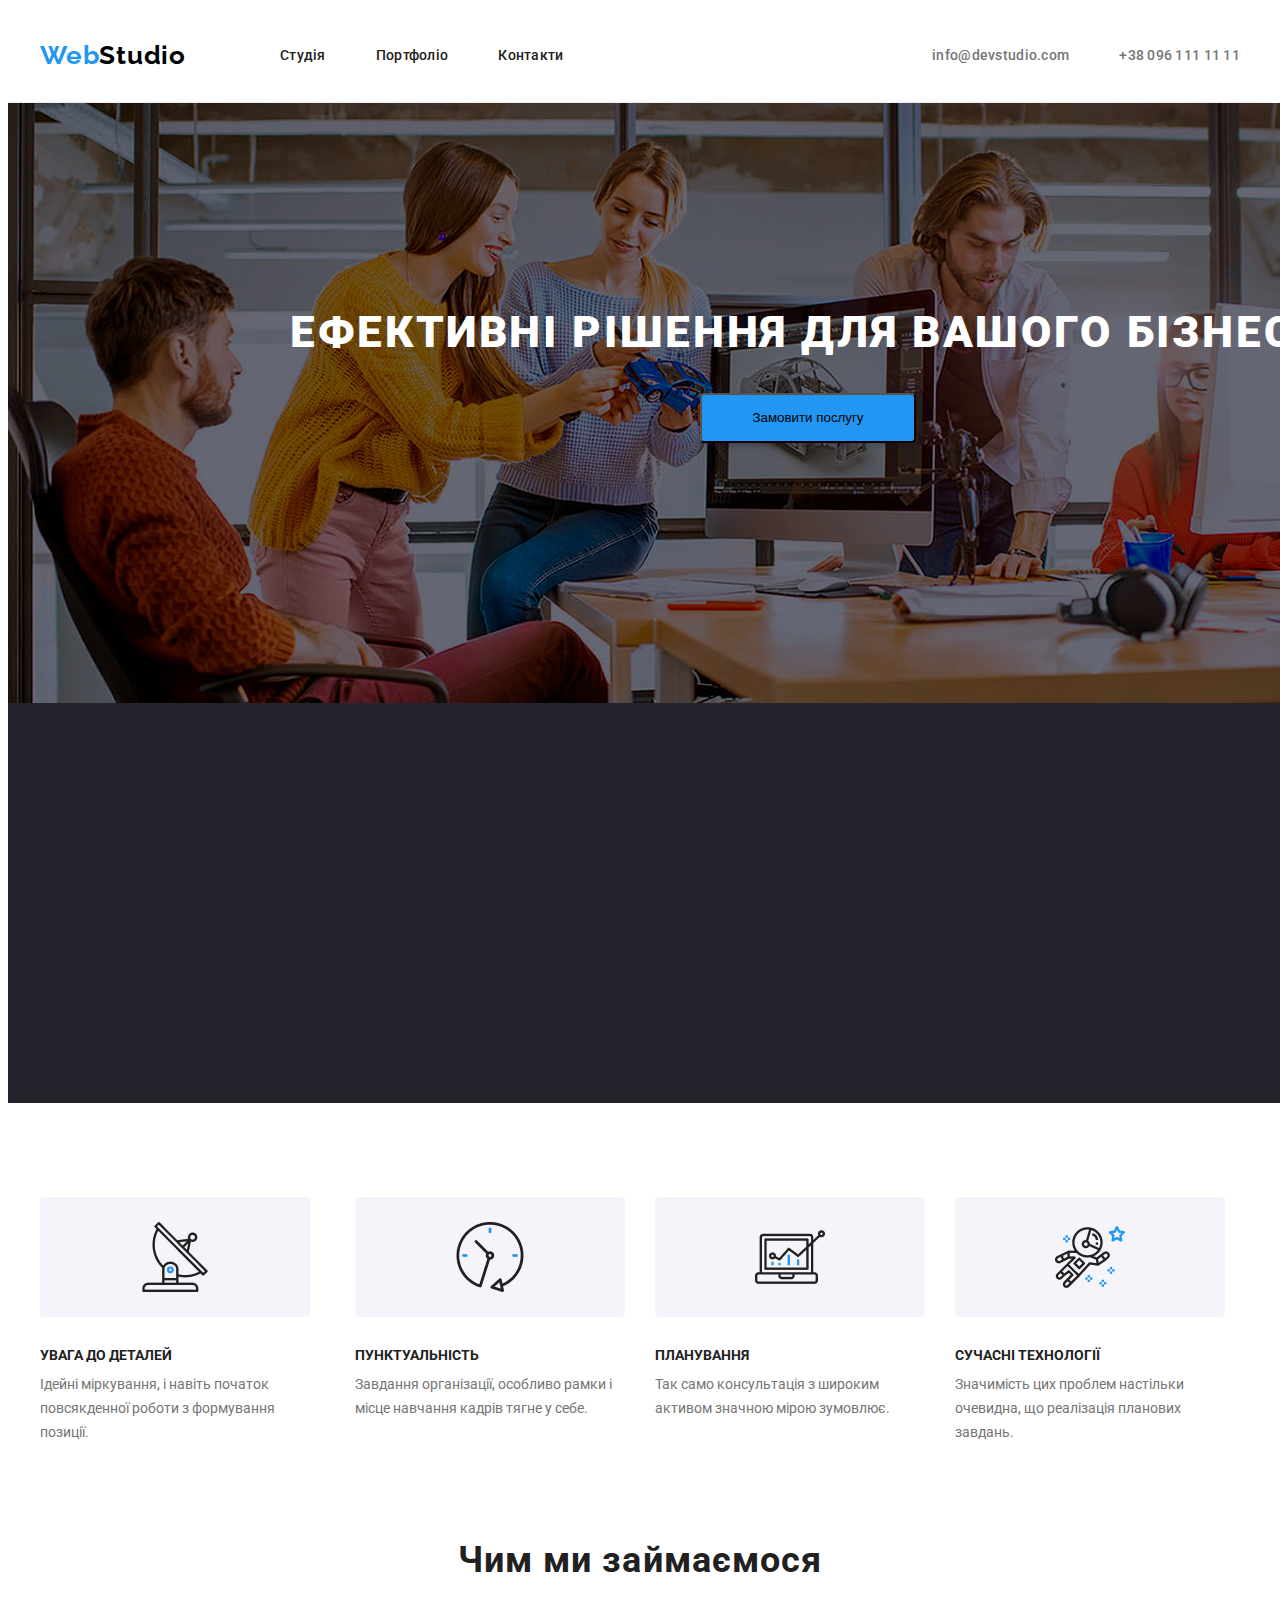
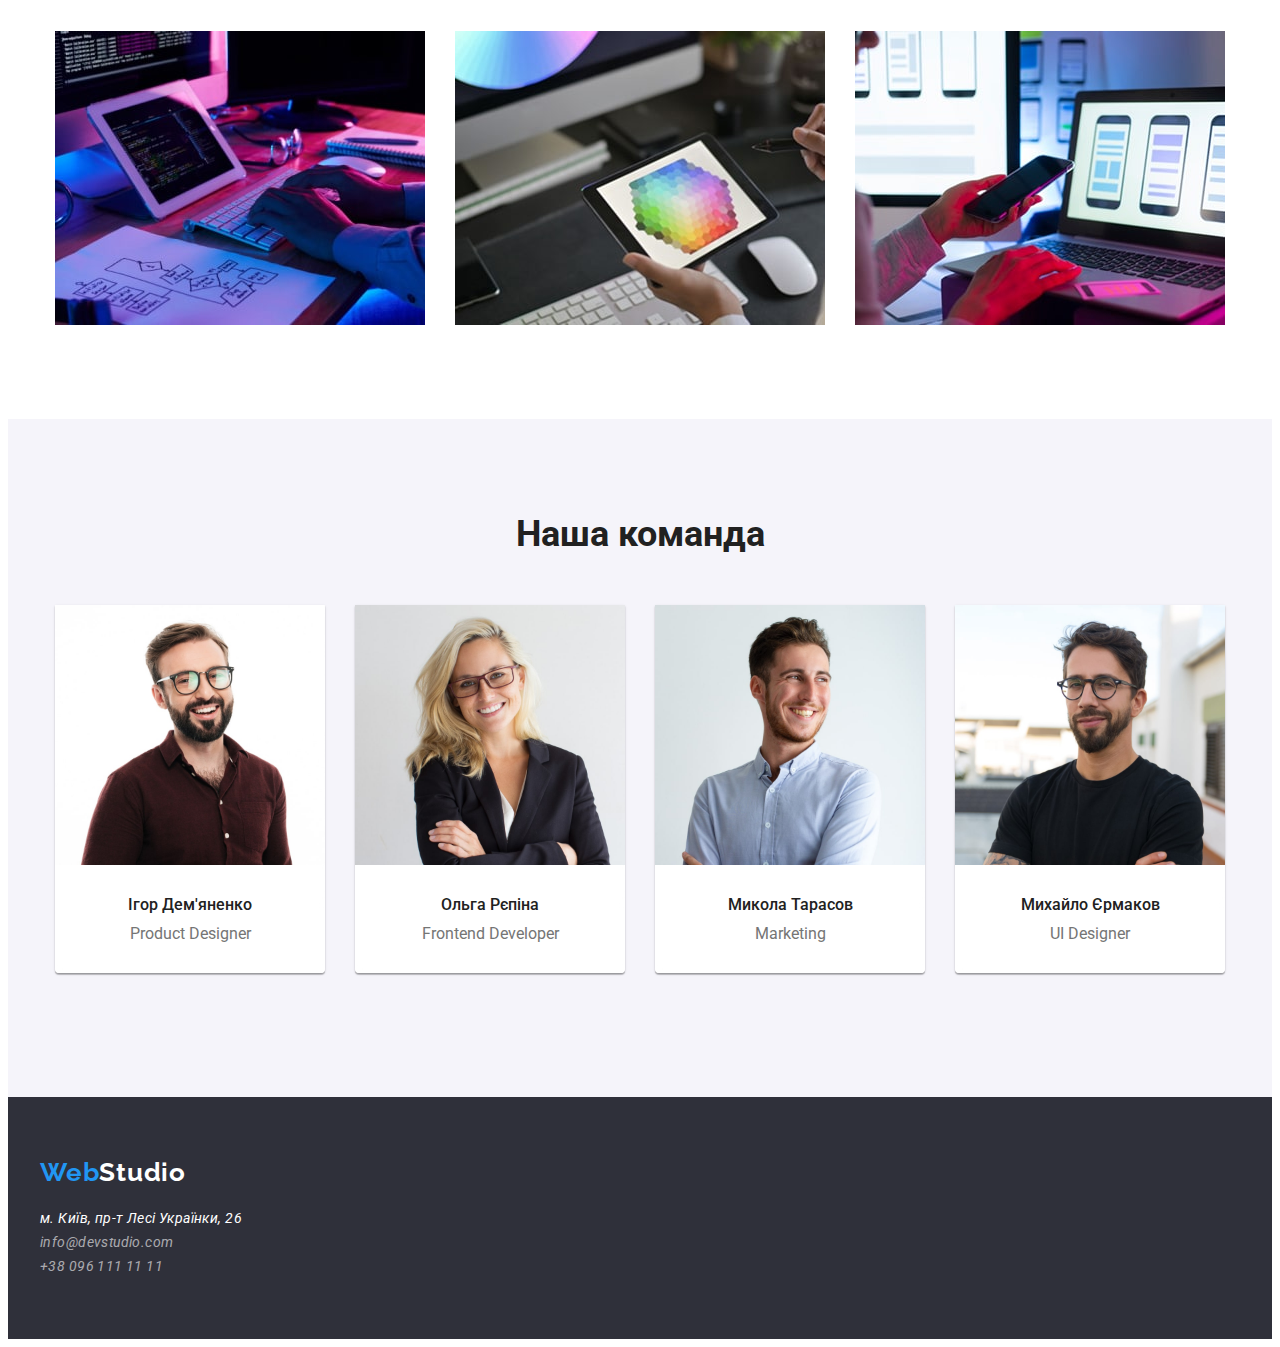
<file: index.html>
<!DOCTYPE html>
<html lang="en">
<head>
    <meta charset="UTF-8">
    <meta name="viewport" content="width=device-width, initial-scale=1.0">
    <title>Document</title>
    <link rel="stylesheet" href="https://cdnjs.cloudflare.com/ajax/libs/modern-normalize/3.0.1/modern-normalize.min.css" integrity="sha512-q6WgHqiHlKyOqslT/lgBgodhd03Wp4BEqKeW6nNtlOY4quzyG3VoQKFrieaCeSnuVseNKRGpGeDU3qPmabCANg==" crossorigin="anonymous" referrerpolicy="no-referrer" />
    <link rel="preconnect" href="https://fonts.googleapis.com">
<link rel="preconnect" href="https://fonts.gstatic.com" crossorigin>
<link href="https://fonts.googleapis.com/css2?family=Raleway:ital,wght@0,700;1,700&family=Roboto:wght@400;500;700;900&display=swap" rel="stylesheet">
    <link rel="stylesheet" href="./css/styles.css">
</head>
<body>
    <header class="header">
        <div class="container header-position">
        <a class="logo" href="/">Web<span class="logo-span">Studio</span></a>
        <nav class="nav">
        <ul class="nav-menu">
            <li class="nav-menu-item">
                <a class="nav-menu-link" href="./index.html">Студія</a>
            </li>
            <li class="nav-menu-item">
                <a class="nav-menu-link" href="./portfolio.html">Портфоліо</a>
            </li>
            <li class="nav-menu-item">
                <a class="nav-menu-link" href="#">Контакти</a>
            </li>
        </ul>
    </nav>
        <ul class="contact-list">
            <li class="contact-item">
                <a class="email" href="mailto:info@devstudio.com">info@devstudio.com</a>
            </li>
            <li class="contact-item">
                <a class="phone-number" href="tel:+38096111111">+38 096 111 11 11</a>
            </li>
        </ul>
        </div>
    </header>
    <main class="main">
        <section class="hero">
             <div class="container hero-position">
            <h1 class="hero-title">Ефективні рішення для вашого бізнесу</h1>
            <button class="hero-button" type="button">Замовити послугу</button>
            </div>
        </section>
        <section class="speciality">
            <div class="container speciality-position">
            <h2 class="speciality-title">Наші особливості</h2>
            <ul class="speciality-list">
                <li class="speciality-item">
                    <h3 class="speciality-item-title">УВАГА ДО ДЕТАЛЕЙ</h3>
                    <p class="speciality-text">Ідейні міркування, і навіть початок повсякденної роботи з формування позиції.</p>
                </li>
                <li class="speciality-item">
                    <h3 class="speciality-item-title">ПУНКТУАЛЬНІСТЬ</h3>
                    <p class="speciality-text">Завдання організації, особливо рамки і місце навчання кадрів тягне у себе.</p>
                </li>
                <li class="speciality-item">
                    <h3 class="speciality-item-title">ПЛАНУВАННЯ</h3>
                    <p class="speciality-text">Так само консультація з широким активом значною мірою зумовлює.</p>
                </li>
                <li class="speciality-item">
                    <h3 class="speciality-item-title">СУЧАСНІ ТЕХНОЛОГІЇ</h3>
                    <p class="speciality-text">Значимість цих проблем настільки очевидна, що реалізація планових завдань.</p>
                </li>
            </ul>
            </div>
        </section>
        <section class="action">
            <div class="container action-position">
        <h2 class="action-title">Чим ми займаємося</h2>
        <ul class="action-list">
            <li class="action-item">
                <img class="action-image" src="./images/boxone.jpg" alt="Картинка людина за комп'ютером" width="370" height="294">
            </li>
            <li class="action-item">
                <img class="action-image" src="./images/boxtwo.jpg" alt="Ще одна картинка людини за комп'ютером" width="370" height="294">
            </li>
            <li class="action-item" >
                <img class="action-image" src="./images/boxthree.jpg" alt="Картинка людини тримаючої телефон" width="370" height="294">
            </li>
        </ul>
        </div>
        </section>
        <section class="team">
            <div class="container team-position">
            <h2 class="team-title">Наша команда</h2>
            <ul class="team-list">
                <li class="team-item">
                    <img class="team-image" src="./images/igord.jpg" alt="Ігор Дем'яненко-Product Designer" width="270" height="260">
                    <h3 class="team-name">Ігор Дем'яненко</h3>
                    <p class="team-position">Product Designer</p>
                </li>
                <li class="team-item">
                    <img class="team-image" src="./images/olgar.jpg" alt="Ольга Рєпіна-Frontend Developer" width="270" height="260">
                    <h3 class="team-name">Ольга Рєпіна</h3>
                    <p class="team-position">Frontend Developer</p>
                </li>
                <li class="team-item">
                    <img class="team-image" src="./images/mycola.jpg" alt="Микола Тарасов-Marketing" width="270" height="260">
                    <h3 class="team-name">Микола Тарасов</h3>
                    <p class="team-position">Marketing</p>
                </li>
                <li class="team-item">
                    <img class="team-image" src="./images/myhaylo.jpg" alt="Михайло Єрмаков-UI Designer" width="270" height="260">
                    <h3 class="team-name">Михайло Єрмаков</h3>
                    <p class="team-position">UI Designer</p>
                </li>
            </ul>
            </div>
        </section>
    </main>
    <footer class="footer">
        <div class="container footer-position">
        <a class="logo" href="/">Web<span class="footer-logo-span">Studio</span></a>
        <address class="address">
            <p class="address-text">м. Київ, пр-т Лесі Українки, 26</p>
            <ul class="address-list">
            <li class="address-item">
                <a class="footer-contact" href="mailto:info@devstudio.com">info@devstudio.com</a>
            </li>
            <li class="address-item">
                <a class="footer-contact" href="tel:+38096111111">+38 096 111 11 11</a>
            </li>
            </ul>
        </address>
    </div>
    </footer>
</body>
</html>
</file>
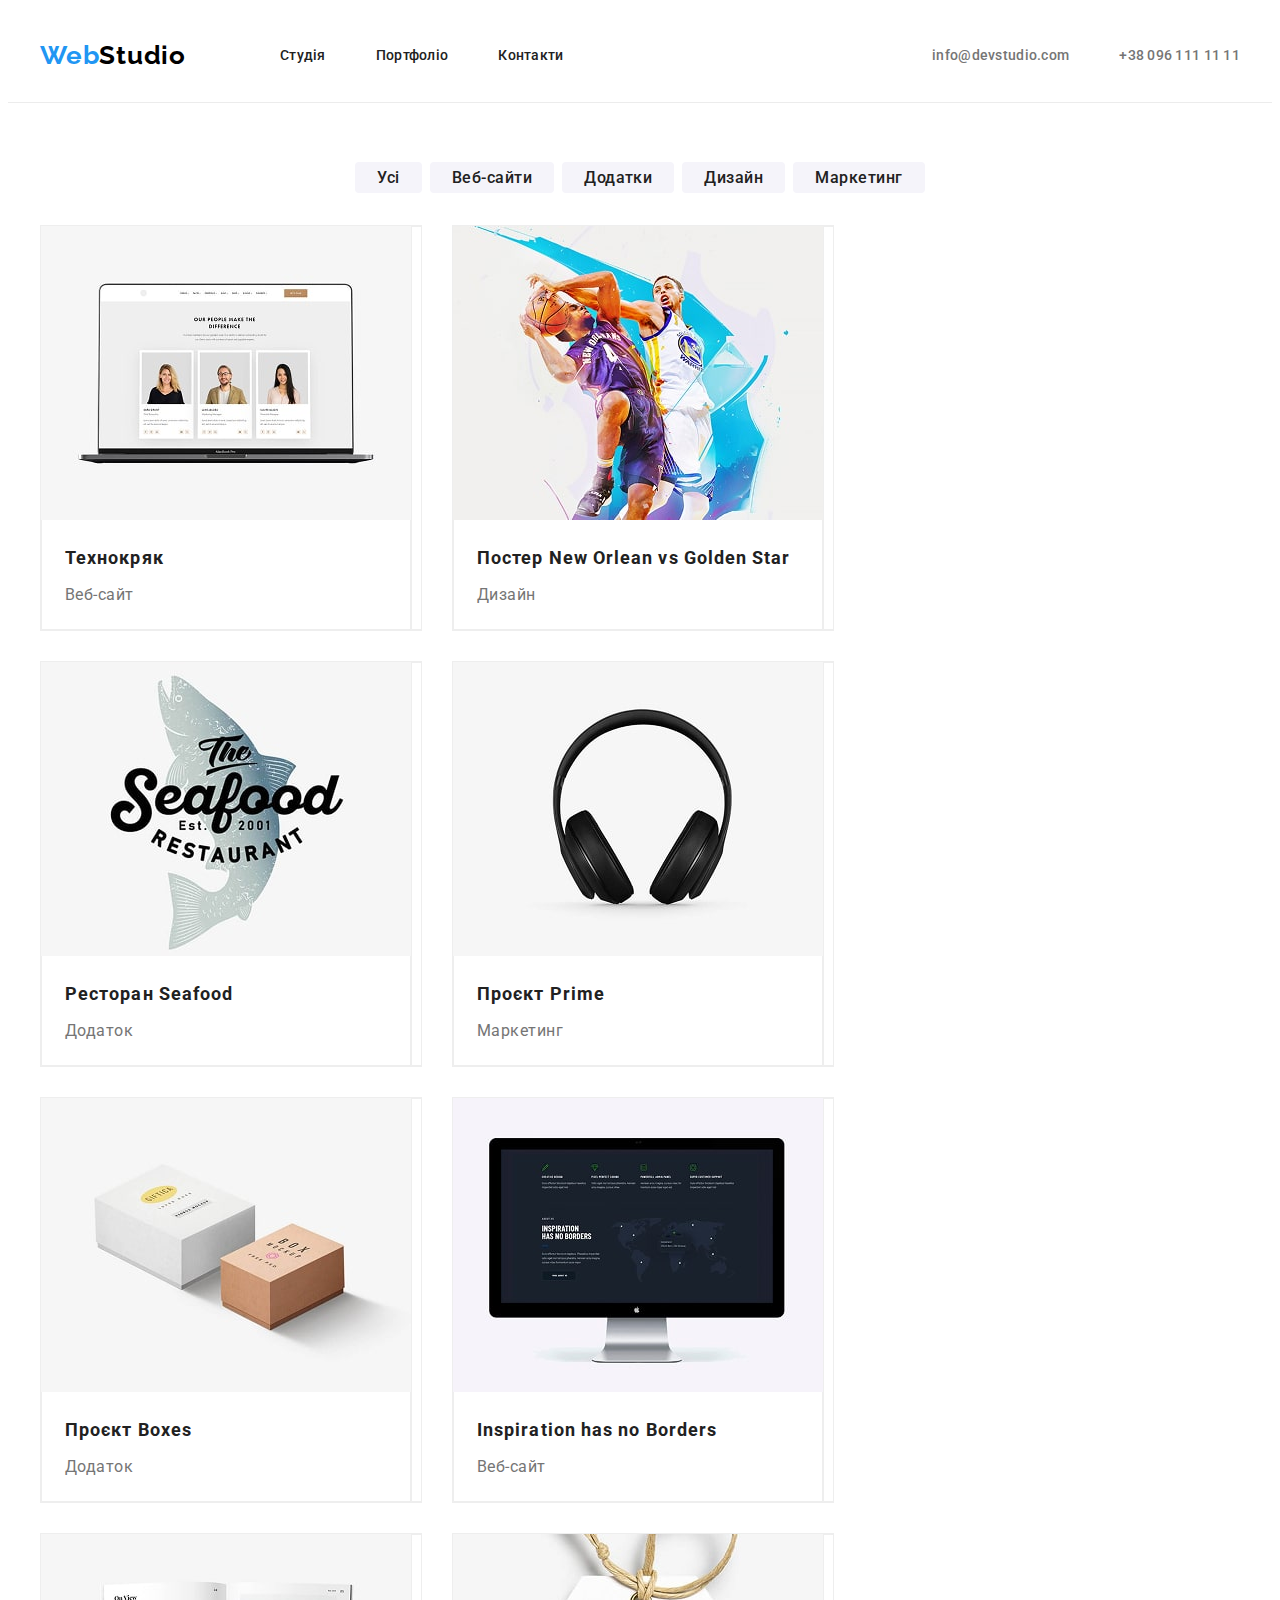
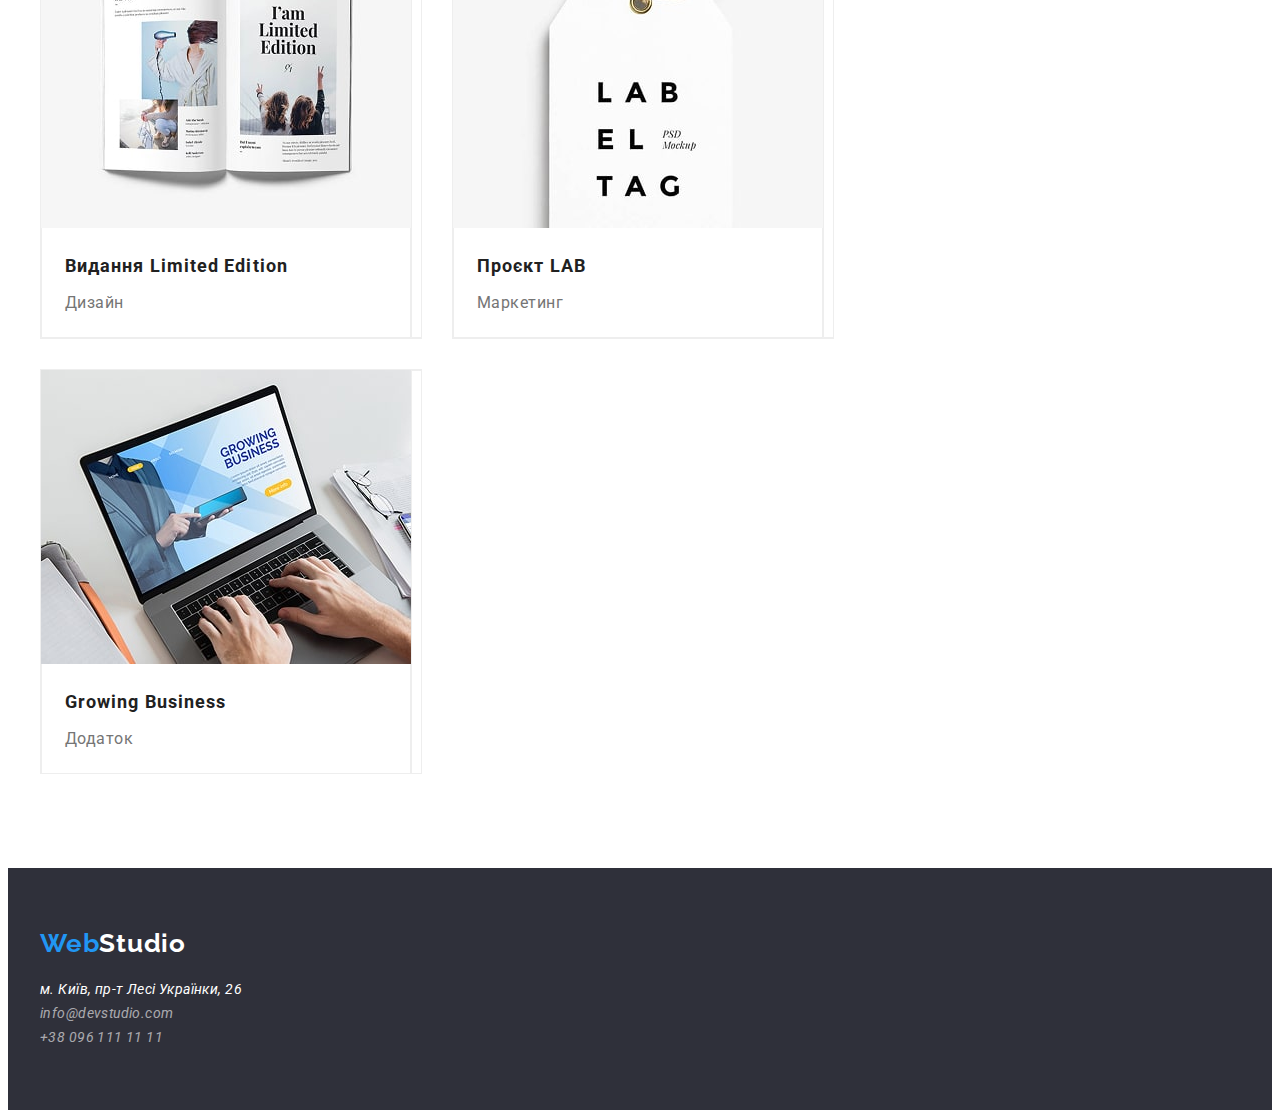
<file: portfolio.html>
<!DOCTYPE html>
<html lang="en">
<head>
    <meta charset="UTF-8">
    <meta name="viewport" content="width=device-width, initial-scale=1.0">
    <title>Document</title>
    <link rel="stylesheet" href="https://cdnjs.cloudflare.com/ajax/libs/modern-normalize/3.0.1/modern-normalize.min.css" integrity="sha512-q6WgHqiHlKyOqslT/lgBgodhd03Wp4BEqKeW6nNtlOY4quzyG3VoQKFrieaCeSnuVseNKRGpGeDU3qPmabCANg==" crossorigin="anonymous" referrerpolicy="no-referrer" />
    <link rel="preconnect" href="https://fonts.googleapis.com">
<link rel="preconnect" href="https://fonts.gstatic.com" crossorigin>
<link href="https://fonts.googleapis.com/css2?family=Raleway:ital,wght@0,700;1,700&family=Roboto:wght@400;500;700;900&display=swap" rel="stylesheet">
    <link rel="stylesheet" href="./css/styles.css">
</head>
<body>
     <header class="header">
        <div class="container header-position">
        <a class="logo" href="/">Web<span class="logo-span">Studio</span></a>
        <nav class="nav">
        <ul class="nav-menu">
            <li class="nav-menu-item">
                <a class="nav-menu-link" href="./index.html">Студія</a>
            </li>
            <li class="nav-menu-item">
                <a  class="nav-menu-link" href="./portfolio.html">Портфоліо</a>
            </li>
            <li class="nav-menu-item">
                <a  class="nav-menu-link" href="#">Контакти</a>
            </li>
        </ul>
    </nav>
        <ul class="contact-list">
            <li class="contact-item">
                <a class="email" href="mailto:info@devstudio.com">info@devstudio.com</a>
            </li>
            <li class="contact-item">
                <a class="phone-number" href="tel:+38096111111">+38 096 111 11 11</a>
            </li>
        </ul>
        </div>
    </header>
    <main class="main-portfolio">
    <article class="blocks">
        <div class="container blocks-position">
    <h2 class="blocks-title">Блоки</h2>
    <ul class="blocks-list">
            <li class="blocks-item">
                <a class="blocks-link" href="#">Усі</a>
            </li>
            <li class="blocks-item">
                <a class="blocks-link" href="#">Веб-сайти</a>
            </li>
            <li class="blocks-item">
                <a class="blocks-link" href="#">Додатки</a>
            </li>
            <li class="blocks-item">
                <a class="blocks-link" href="#">Дизайн</a>
            </li>
            <li class="blocks-item">
                <a class="blocks-link" href="#">Маркетинг</a>
            </li>
        </ul>
        </div>
        </article>
        <article class="box">
            <div class="container box-position">
            <h2 class="boxes">Cards</h2>
    <ul class="box-list">
        <li class="box-item">
            <article class="box-article">
                <img class="box-image" src="./images/tehnokryak.jpg" alt="Екран комп'ютера"> 
                <h3 class="box-title">Технокряк</h3>
                <p class="box-text">Веб-сайт</p>
            </article>
        </li>
        <li class="box-item">
            <article class="box-article">
                <img class="box-image" src="./images/neworlean.jpg" alt="Баскетбол">
                <h3 class="box-title">Постер New Orlean vs Golden Star</h3>
                <p class="box-text">Дизайн</p>
            </article>
        </li>
        <li class="box-item">
            <article class="box-article">
                <img class="box-image" src="./images/seafood.jpg" alt="Морська їжа">
                <h3 class="box-title">Ресторан Seafood</h3>
                <p class="box-text">Додаток</p>
            </article>
        </li>
        <li class="box-item">
            <article class="box-article">
                <img class="box-image" src="./images/projectprime.jpg" alt="Навушники">
                <h3 class="box-title">Проєкт Prime</h3>
                <p class="box-text">Маркетинг</p>
            </article>
        </li>
        <li class="box-item">
            <article class="box-article">
                <img class="box-image" src="./images/projectboxes.jpg" alt="Дві книги">
                <h3 class="box-title">Проєкт Boxes</h3>
                <p class="box-text">Додаток</p>
            </article>
        </li>
        <li class="box-item">
            <article class="box-article">
                <img class="box-image" src="./images/Insperation.jpg" alt="Монітор">
                <h3 class="box-title">Inspiration has no Borders</h3>
                <p class="box-text">Веб-сайт</p>
            </article>
        </li>
        <li class="box-item">
            <article class="box-article">
                <img class="box-image" src="./images/limitation.jpg" alt="Відкрита книжка">
                <h3 class="box-title">Видання Limited Edition</h3>
                <p class="box-text">Дизайн</p>
            </article>
        </li>
        <li class="box-item">
            <article class="box-article">
                <img class="box-image" src="./images/lab.jpg" alt="Етикетка">
                <h3 class="box-title">Проєкт LAB</h3>
                <p class="box-text">Маркетинг</p>
            </article>
        </li>
        <li class="box-item">
            <article class="box-article">
                <img class="box-image" src="./images/growing-buis.jpg" alt="Людина працює за комп'ютером">
                <h3 class="box-title">Growing Business</h3>
                <p class="box-text">Додаток</p>
            </article>
        </li>
    </ul>
    </div>
</article>
    </main>
    <footer class="footer">
        <div class="container footer-position">
        <a class="logo" href="/">Web<span class="footer-logo-span">Studio</span></a>
        <address class="address">
            <p class="address-text">м. Київ, пр-т Лесі Українки, 26</p>
            <ul class="address-list">
            <li class="address-item">
                <a class="footer-contact" href="mailto:info@devstudio.com">info@devstudio.com</a>
            </li>
            <li class="address-item">
                <a class="footer-contact" href="tel:+38096111111">+38 096 111 11 11</a>
            </li>
            </ul>
        </address>
        </div>
    </footer>
</body>
</html>
</file>
<file: css/styles.css>
:root {
  --font-family: "Roboto", sans-serif;
  --second-family: "Raleway", sans-serif;
  --main-title-color: #212121;
  --main-text-color: #757575;
  --hover-color: #2196F3;
  --darc-bg-color: #2F303A;
  --secondary-text-color: #FFFFFF;
}
h1, h2, h3, h4, h5, h6, p {
    margin: 0;
}
ul {
    margin: 0;
    padding: 0;
    list-style: none;
}
a {
    text-decoration: none;
}
img {
  display: block;
  max-width: 100%;
  height: auto;
}
.menu-link{
    color: var(--main-title-color);
}
body {
  font-family: "Roboto";
}
.logo {
  font-family: var(--second-family);
font-weight: 700;
font-size: 26px;
letter-spacing: 0.03em;
color: var(--hover-color);
}
.logo-span {
  color: #000;
}
.footer-logo-span {
  color: var(--secondary-text-color);
}
/*!!!!!!!!!!!!!index!!!!!!!!!!!!!!!!!!!*/
/*!!!!!!!!!!!!!header!!!!!!!!!!!!!!!!!!*/
.header {
   font-family: var(--font-family);
font-weight: 500;
font-size: 14px;
letter-spacing: 0.02em;
padding-top: 32px;
padding-bottom: 32px;
border-bottom: 1px solid #ececec;
}
.nav-menu {
  list-style: none;
}
.nav-menu-link {
color: var(--main-title-color);
}
.nav-menu-link:hover {
color: var(--hover-color);
}
.contact-list {
  list-style: none;
}
.email {
color: var(--main-text-color);
}
.phone-number {
color: var(--main-text-color);
}
.email:hover {
color: var(--hover-color);
}
.phone-number:hover {
color: var(--hover-color);
}
/*!!!!!!!!!!!!!!!!main!!!!!!!!!!!*/
.hero {
  width: 1600px;
  height: 600px;
  background: var(--darc-bg-color);
  padding-top: 200px;
  padding-bottom: 200px;
  margin: 0 auto;
  background-image: linear-gradient(rgba(0, 0, 0, 0.25), rgba(0, 0, 0, 0.25)), url("../images/herobg.png");
  background-repeat: no-repeat;
}
.hero-title {
  font-family: var(--font-family);
font-weight: 900;
font-size: 44px;
line-height: 1.36;
letter-spacing: 0.06em;
text-transform: uppercase;
text-align: center;
color: #fff;
}
.hero-button {
  width: 216px;
height: 50px;
padding-top: 10px;
padding-bottom: 10px;
padding-right: 32px;
padding-left: 32px;
border-radius: 4px;
box-shadow: 0 4px 4px 0 rgba(0, 0, 0, 0.15);
background: var(--hover-color);
}
.speciality {
  padding-top: 94px;
}
.speciality-list .team {
  letter-spacing: 0.03em;
}
.speciality-list {
  list-style: none;
}
.speciality-title {
  display: none;
}
.speciality-item::before {
  content: "";
  display: block;
  background-repeat: no-repeat;
  width: 270px;
  height: 120px;
  background-image: url("../images/rectangle.png");
  background-color:#f5f4fa;
  border-radius: 4px;
  background-position: center;
  margin-bottom: 30px;
}
.speciality-item:nth-child(1)::before {
  background-image: url("../images/antenna.png");
}
.speciality-item:nth-child(2)::before {
  background-image: url("../images/clock.png");
}
.speciality-item:nth-child(3)::before {
  background-image: url("../images/diagram.png");
}
.speciality-item:nth-child(4)::before {
  background-image: url("../images/astronaut.png");
}
.speciality-item-title {
  font-family: var(--font-family);
font-weight: 700;
font-size: 14px;
text-transform: uppercase;
color: var(--main-title-color);
margin-bottom: 10px;
}
.speciality-text {
  font-family: var(--font-family);
font-weight: 400;
font-size: 14px;
line-height: 1.71;
color: var(--main-text-color);
}
.action {
  padding-top: 94px;
  padding-bottom: 94px;
}
.action-title {
  font-family: var(--font-family);
font-weight: 700;
font-size: 36px;
letter-spacing: 0.03em;
text-align: center;
color: var(--main-title-color);
}
.action-list {
  list-style: none;
}
.team {
  padding-top: 94px;
  padding-bottom: 94px;
  background-image: url("../images/teambg.png");
}
.team-title {
  font-family: var(--font-family);
font-weight: 700;
font-size: 36px;
text-align: center;
color: var(--main-title-color);
}
.team-list {
  list-style: none;
}
.team-item {
  background-image: url("../images/teamcardbg.jpg");
  height: 368px;
  box-shadow: 0 2px 1px 0 rgba(0, 0, 0, 0.2), 0 1px 1px 0 rgba(0, 0, 0, 0.14), 0 1px 3px 0 rgba(0, 0, 0, 0.12);
  border-radius: 0 0 4px 4px;
}
.team-name {
  font-family: var(--font-family);
font-weight: 500;
font-size: 16px;
text-align: center;
color: var(--main-title-color);
padding-top: 30px;
padding-bottom: 10px;
}
.team-position {
  font-family: var(--font-family);
font-weight: 400;
font-size: 16px;
text-align: center;
color: var(--main-text-color);
padding-bottom: 30px;
}
/*!!!!!!!!!!!!!!!!!!footer!!!!!!!!!!!!!*/
.footer {
  /* width: 1600px; */
  background: var(--darc-bg-color);
  padding-top: 60px;
  padding-bottom: 60px;
  margin: 0 auto;
}
.address-text {
  font-family: var(--font-family);
font-weight: 400;
font-size: 14px;
line-height: 1.71;
letter-spacing: 0.03em;
color: #fff;
}
.address-list {
  list-style: none;
}
.footer-contact {
  font-family: var(--font-family);
font-weight: 400;
font-size: 14px;
line-height: 1.71;
letter-spacing: 0.03em;
color: rgba(255, 255, 255, 0.6);
}
/*!!!!!!!!!!!!!!!!!!Portfolio!!!!!!!!!!!!!!*/
.blocks {
  padding-top: 62px;
  padding-bottom: 34px;
}
.blocks-title {
  display: none;
}
.blocks-list {
  list-style: none;
}
.blocks-link {
  font-family: var(--font-family);
font-weight: 500;
font-size: 16px;
line-height: 1.62;
letter-spacing: 0.03em;
text-align: center;
color: var(--main-title-color);
border-radius: 4px;
width: 125px;
height: 38px;
background: #f5f4fa;
padding: 6px 22px;
}
.blocks-link:hover {
  font-family: var(--font-family);
font-weight: 500;
font-size: 16px;
line-height: 1.62;
letter-spacing: 0.03em;
text-align: center;
color: #fff;
border-radius: 4px;
width: 73px;
height: 38px;
box-shadow: 0 2px 2px 0 rgba(0, 0, 0, 0.12), 0 1px 2px 0 rgba(0, 0, 0, 0.08), 0 3px 1px 0 rgba(0, 0, 0, 0.1);
background: var(--hover-color);
padding: 6px 25px;
}
.box-position {
  padding-bottom: 94px;
}
.boxes {
  display: none;
}
.box-list {
  list-style: none;
}
.box-item {
  /* width="370" height="294" */
  flex-basis: calc((100% - 2 * 30px) / 3);
  background-image: url("../images/portfoliocardbg.jpg");
  border: 1px solid #eee;
}
.box-item:hover {
  box-shadow: 1px 4px 6px 0 rgba(0, 0, 0, 0.16), 0 4px 4px 0 rgba(0, 0, 0, 0.06), 0 1px 1px 0 rgba(0, 0, 0, 0.12);
}
.box-title {
  font-family: var(--font-family);
font-weight: 700;
font-size: 18px;
line-height: 2.00;
letter-spacing: 0.06em;
color: var(--main-title-color);
padding-top: 20px;
padding-bottom: 4px;
padding-left: 24px;
padding-right: 24px;
}
.box-text {
  font-family: var(--font-family);
font-weight: 400;
font-size: 16px;
line-height: 1.87;
letter-spacing: 0.03em;
color: var(--main-text-color);
padding-bottom: 20px;
padding-left: 24px;
padding-right: 24px;
}
/* !!!!!!!!!!!Flex!!!!!!!!!!111 */
.container {
  width: 1200px;
  margin-left: auto;
  margin-right: auto;
  padding-left: 15px;
  padding-right:15px;
}
.header-position {
  display: flex;
  align-items: center;
}
.nav-menu {
  display: flex;
  column-gap: 50px;
}
.contact-list {
  display: flex;
  column-gap: 50px;
  margin-left: auto;
}
.logo {
  padding-right: 94px;
}
/* flex main-html */
.hero-position {
  display: flex;
  flex-wrap: wrap;
  row-gap: 30px;
  justify-content: center;
}
.speciality-list {
  display: flex;
  column-gap: 30px;
}
.action-position {
  display: flex;
  justify-content: center;
  flex-wrap: wrap;
  row-gap: 50px;
}
.action-title {
  display: flex;
}
.action-list {
  display: flex;
  column-gap: 30px;
}
.team-position{
  display: flex;
  justify-content: center;
  row-gap: 50px;
  flex-wrap: wrap;
}
.team-list {
  display: flex;
  justify-content: center;
  column-gap: 30px;
}
/* !!!!!!!!!!!!footer!!!!!!!!!!!!!!! */
.footer-position {
  display: flex;
  flex-direction: column;
  row-gap: 20px;
}
/* !!!!!!!!!!!!!!!!!main portfolio!!!!!!!!!!! */
.blocks-list {
  display: flex;
  width: 100%;
  justify-content: center;
  column-gap: 8px;
}
.box-list {
  display: flex;
  flex-wrap: wrap;
  column-gap: 30px;
  row-gap: 30px;
}
</file>
